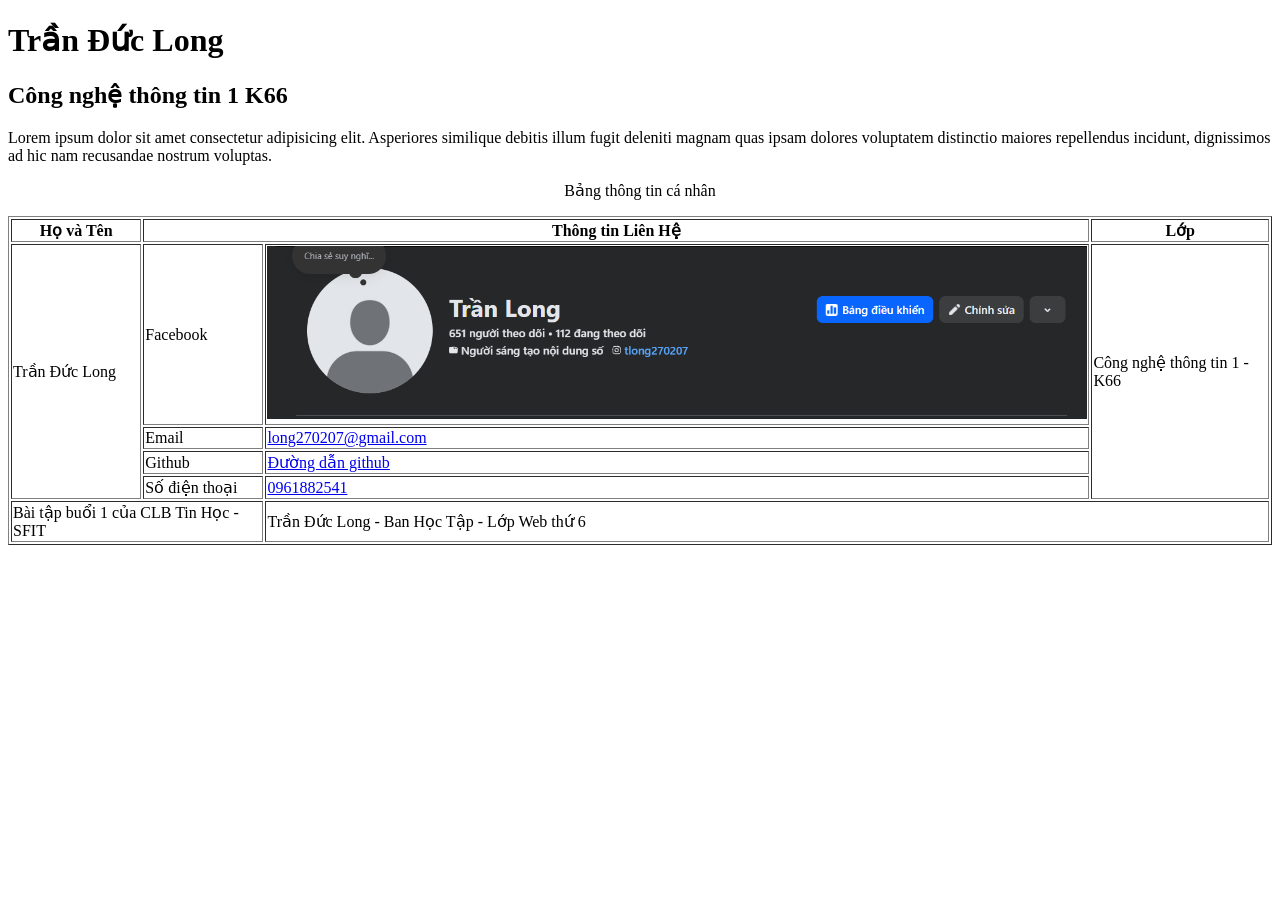
<file: Buoi1/index.html>
<!DOCTYPE html>
<html lang="en">
<head>
    <meta charset="UTF-8">
    <meta name="viewport" content="width=device-width, initial-scale=1.0">
    <meta name = "description" content="Trần Đức Long_251230910_CNTT1-K66">
    <meta name="robots" content="Trần Đức Long"> 
    <meta name="author" content="Trần Đức Long">
    <title>Trần Đức Long_251230910_CNTT1-K66</title>
</head>
<body>
    <h1>Trần Đức Long</h1>
    <h2>Công nghệ thông tin 1 K66</h2>
    <p> Lorem ipsum dolor sit amet consectetur adipisicing elit.
        Asperiores similique debitis illum fugit deleniti magnam quas ipsam dolores voluptatem distinctio maiores repellendus incidunt, 
        dignissimos ad hic nam recusandae nostrum voluptas.</p>
    <p align="center">Bảng thông tin cá nhân</p>
    <table border="1">
        <thead >
            <tr>
                <th>Họ và Tên</th>
                <th colspan="2">Thông tin Liên Hệ</th>
                <th>Lớp</th>
            </tr>
        </thead>
        <tbody>
            <tr>
                <td rowspan="4">Trần Đức Long</td>
                <td>Facebook</td>
                <td><img src="avtfb.png" alt = "facebook" width = 820></td>
                <td rowspan="4">Công nghệ thông tin 1 - K66</td>
            </tr>
            <tr>
                <td>Email</td>
                <td><a href="mailto:long270207@gmail.com">long270207@gmail.com</a></td>
            </tr>
            <tr>
                <td>Github</td>
                <td><a href="mailto: https://github.com/long270207/TranDucLong-webT6">Đường dẫn github</a></td>
            </tr>
            <tr>
                <td>Số điện thoại</td>
                <td><a href="tel:+84961882541">0961882541</a></td>
            </tr>
            <tr>
                <td colspan="2">Bài tập buổi 1 của CLB Tin Học - SFIT</td>
                <td colspan="2">Trần Đức Long - Ban Học Tập - Lớp Web thứ 6</td>
            </tr>
        </tbody>
    </table>

</body>
</html>
</file>
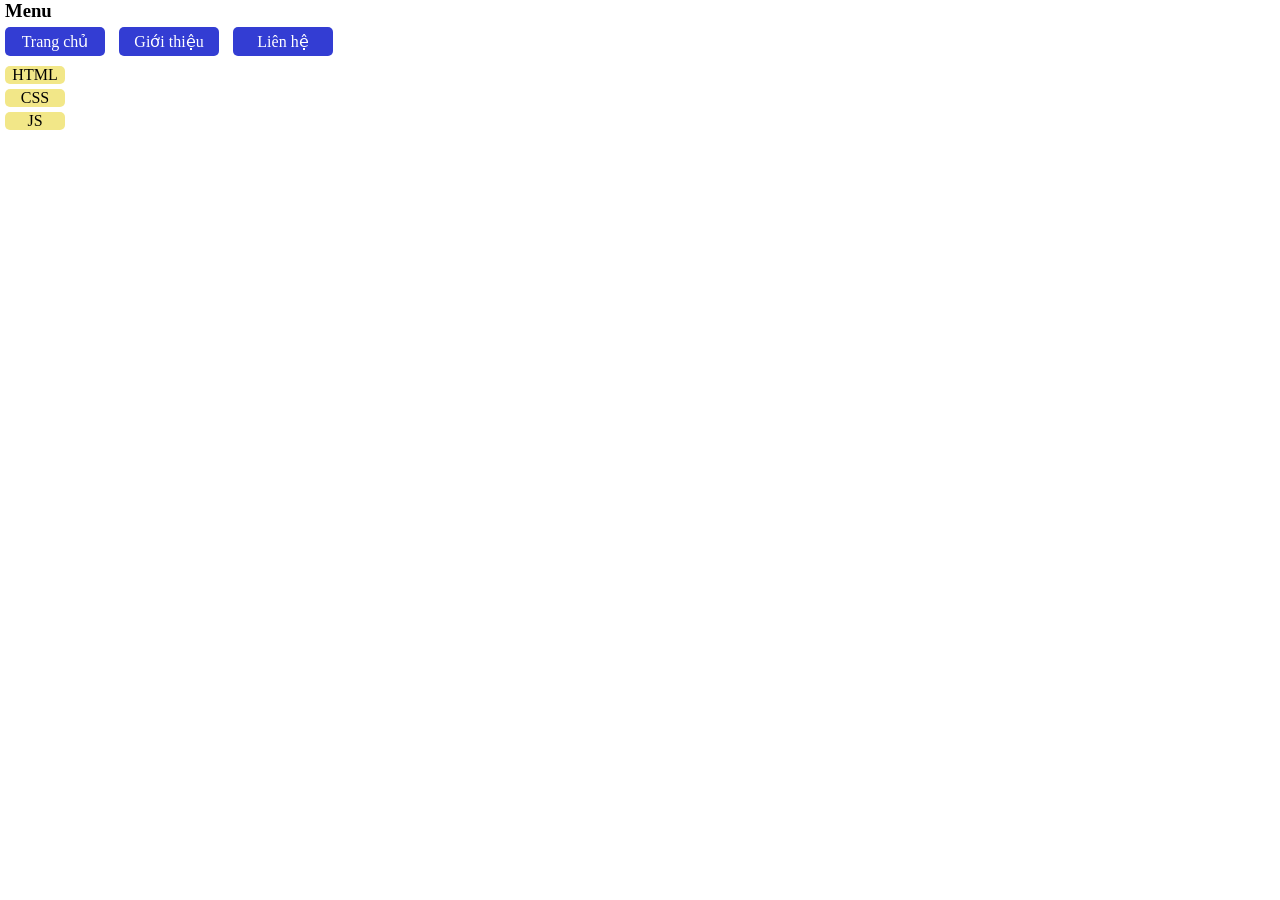
<file: baitaphtmlcss/bai1/index.html>
<!DOCTYPE html>
<html lang="vi">
<head>
  <meta charset="UTF-8">
  <meta name="viewport" content="width=device-width, initial-scale=1.0">
  <title>Bài tập</title>
  <link rel="stylesheet" href="style.css">
</head>
<body>
<h3>Menu</h3>
<a href="#">Trang chủ</a>
<a href="#">Giới thiệu</a>
<a href="#">Liên hệ</a>
<p class="note">Ghi chú này phải bị ẩn</p>
<div class="tags">
  <span class="tag">HTML</span>
  <span class="tag">CSS</span>
  <span class="tag">JS</span>
</div>
</body>
</html>
</file>
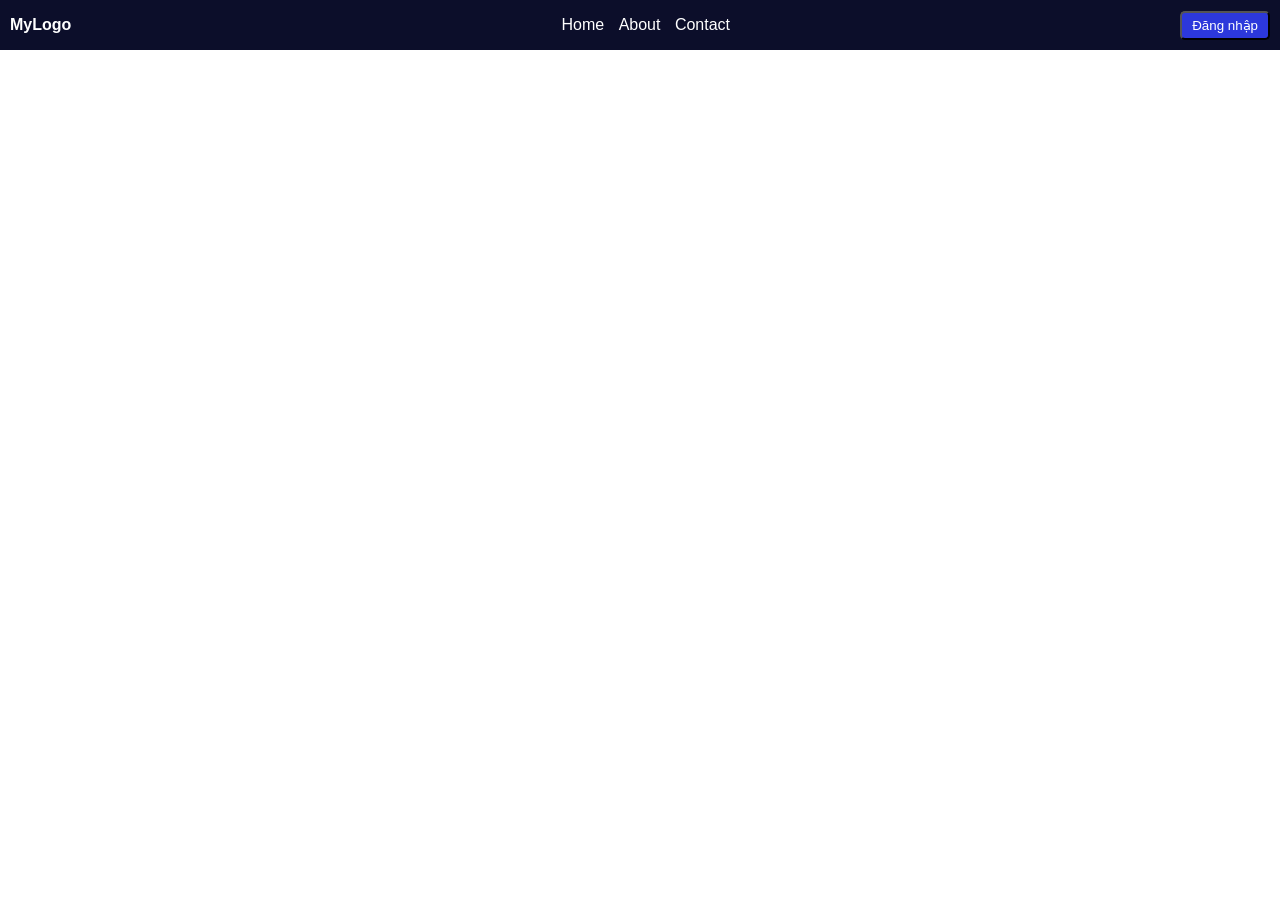
<file: baitaphtmlcss/bai2/index.html>
<!DOCTYPE html>
<html lang="vi">
<head>
  <meta charset="UTF-8">
  <meta name="viewport" content="width=device-width, initial-scale=1.0">
  <title>Bài tập</title>
  <link rel="stylesheet" href="style.css">
</head>
<body>
<nav class="navbar">
  <div class="logo">MyLogo</div>
  <ul class="menu">
    <li>Home</li>
    <li>About</li>
    <li>Contact</li>
  </ul>
  <button>Đăng nhập</button>
</nav>
</body>
</html>
</file>
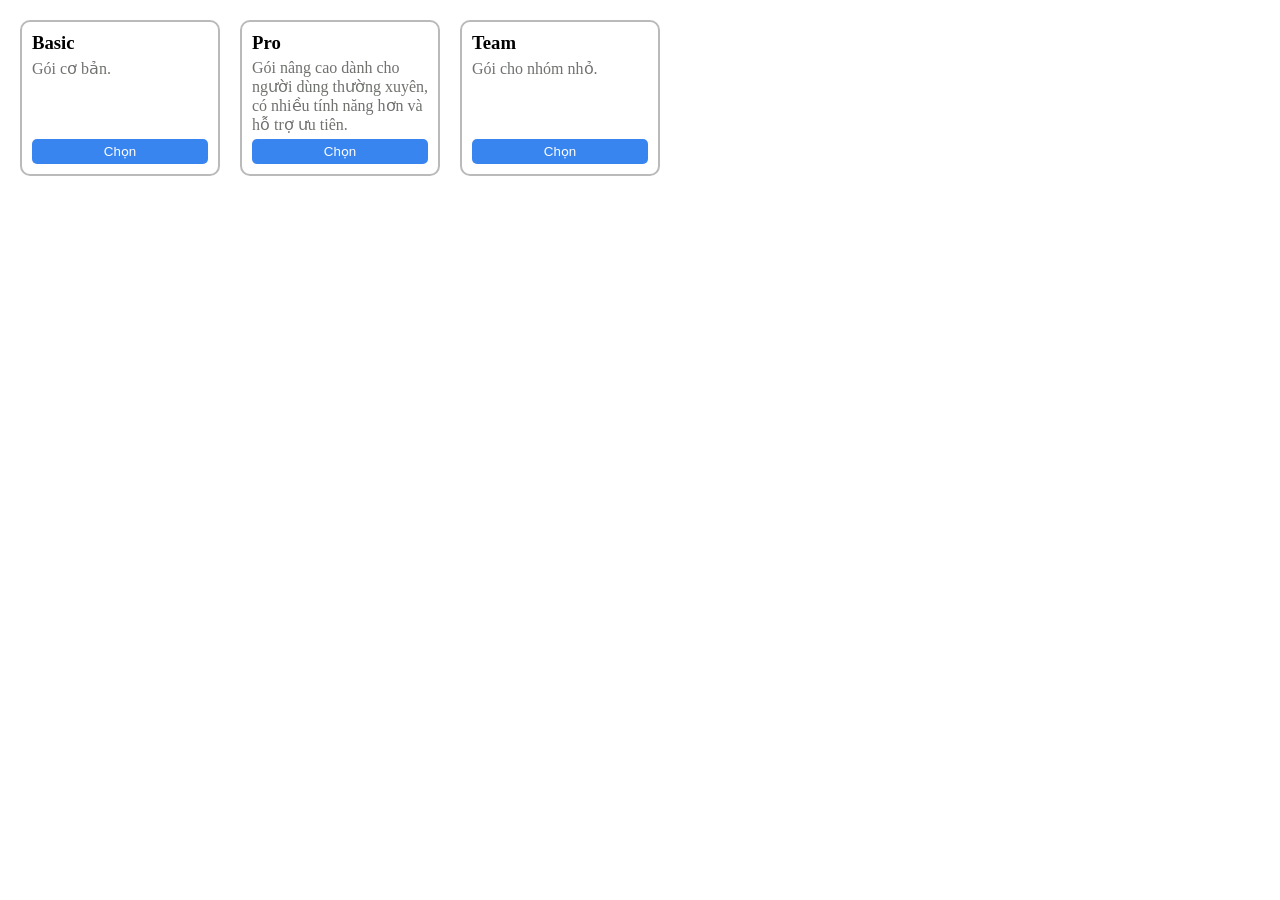
<file: baitaphtmlcss/bai3/index.html>
<!DOCTYPE html>
<html lang="vi">
<head>
  <meta charset="UTF-8">
  <meta name="viewport" content="width=device-width, initial-scale=1.0">
  <title>Bài tập</title>
  <link rel="stylesheet" href="style.css">
</head>
<body>
<div class="cards">
  <div class="card">
    <h3>Basic</h3>
    <p>Gói cơ bản.</p>
    <button>Chọn</button>
  </div>
  <div class="card">
    <h3>Pro</h3>
    <p>Gói nâng cao dành cho người dùng thường xuyên, có nhiều tính năng hơn và hỗ trợ ưu tiên.</p>
    <button>Chọn</button>
  </div>
  <div class="card">
    <h3>Team</h3>
    <p>Gói cho nhóm nhỏ.</p>
    <button>Chọn</button>
  </div>
</div>
</body>
</html>
</file>
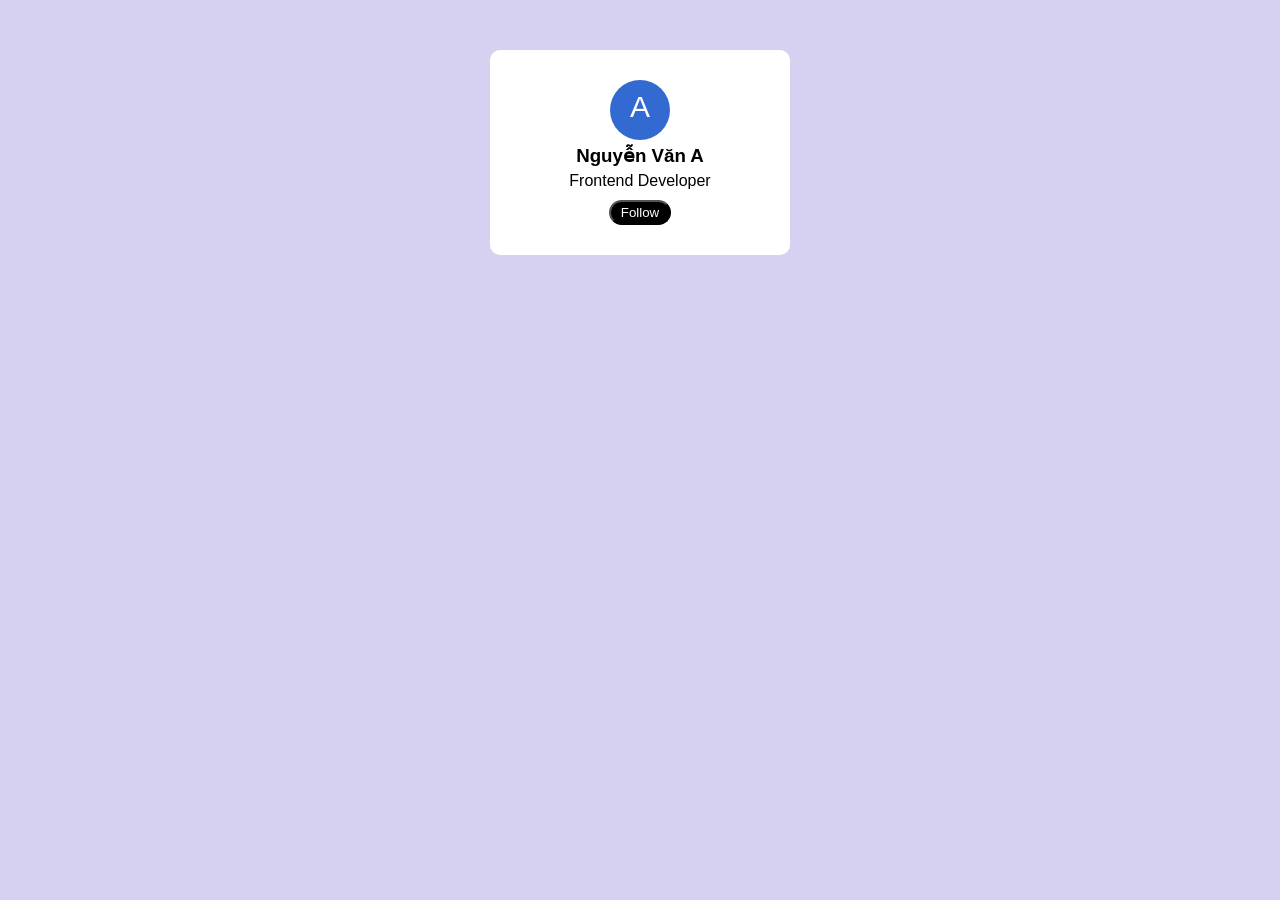
<file: baitaphtmlcss/bai4/index.html>
<!DOCTYPE html>
<html lang="vi">
<head>
  <meta charset="UTF-8">
  <meta name="viewport" content="width=device-width, initial-scale=1.0">
  <title>Bài tập</title>
  <link rel="stylesheet" href="style.css">
</head>
<body>
<div class="wrap">
  <div class="profile">
    <div class="avatar">A</div>
    <h3>Nguyễn Văn A</h3>
    <p>Frontend Developer</p>
    <button>Follow</button>
  </div>
</div>
</body>
</html>
</file>
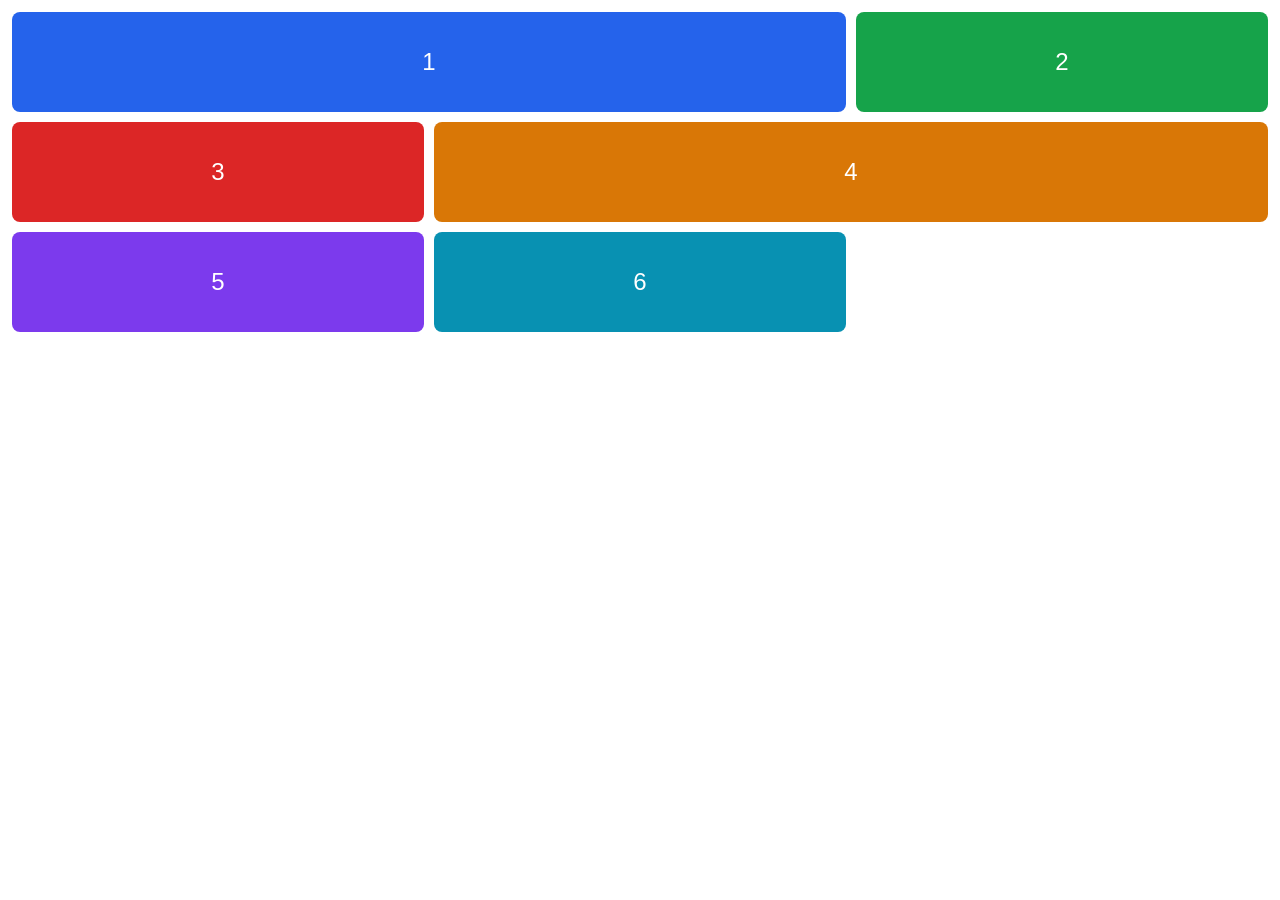
<file: baitaphtmlcss/bai5/index.html>
<!DOCTYPE html>
<html lang="vi">
<head>
  <meta charset="UTF-8">
  <meta name="viewport" content="width=device-width, initial-scale=1.0">
  <title>Bài tập</title>
  <link rel="stylesheet" href="style.css">
</head>
<body>
<div class="gallery">
  <div class="item i1">1</div>
  <div class="item i2">2</div>
  <div class="item i3">3</div>
  <div class="item i4">4</div>
  <div class="item i5">5</div>
  <div class="item i6">6</div>
</div>
</body>
</html>
</file>
<file: baitaphtmlcss/bai1/style.css>
* {
    box-sizing: border-box;
    margin: 0
}

h3{
    margin-left: 5px;
}

a{
    display: inline-block;
    width: 100px;
    padding: 5px;
    color: white;
    text-align: center;
    text-decoration: none;
    background-color: #333dd3;
    border-radius: 5px;
    margin:5px;
}

.note{
    display: none;
}

.tag{
    display: block;
    background-color: #f2e788;
    padding: 0 5px;
    width: 60px;
    text-align: center;
    border-radius: 5px;
    margin:5px;
}
</file>
<file: baitaphtmlcss/bai2/style.css>
* {
    box-sizing: border-box;
    margin: 0
}

nav{
    background-color: #0c0e2a;
    color: #fff;
    height: 50px;
    display: flex;
    align-items: center;
    font-family: sans-serif;
}

.logo{
    font-weight: bold;
    margin-left: 10px;
}

ul{
    text-align: center;
    margin: auto;
}

button{
    margin-right: 10px;
    background-color: #2c38db;
    border-radius: 5px;
    color: #fff;
    padding: 5px 10px;
}

li{
    display: inline-block;
    padding: 5px;
}
</file>
<file: baitaphtmlcss/bai3/style.css>
* {
    box-sizing: border-box;
    margin: 0
}

.cards{
    display: flex;
    margin: 10px;
}

.card{
    border: 2px solid #bababa;
    border-radius: 10px;
    width: 200px;
    padding: 10px;
    margin: 10px;
    display: flex;
    flex-direction: column;
}

p{
    margin: 5px 0;
    color: #6f726d;
}

button{
    text-align: center;
    color: white;
    background-color: #3885f0;
    border-radius: 5px;
    padding: 5px;
    width: 100%;
    border: none;   
    margin-top: auto;
}
</file>
<file: baitaphtmlcss/bai4/style.css>
* {
    box-sizing: border-box;
    margin: 0
}

body{
    background-color: #d6d0f1;
    font-family: sans-serif;
}

.wrap{
    margin: 50px auto;
    background-color: white;
    width: 300px;
    padding: 30px;
    border-radius: 10px;
}

.profile{
    display: block;
    text-align: center;
}

.avatar{
    font-size: 30px;
    color: white;
    text-align: center;
    background-color: #326ad1;
    width: 60px;
    height: 60px;
    border-radius: 100%;
    padding: 10px;
    margin: 0 auto;
}

p, h3{
    margin: 5px;
}

button{
    background-color: black;
    color: white;
    padding: 3px 10px;
    border-radius: 20px;
    margin-top: 5px;
}
</file>
<file: baitaphtmlcss/bai5/style.css>
* {
    box-sizing: border-box;
    margin: 0
}

body {
    font-family: sans-serif;
    padding: 12px
}

.gallery {
    display: grid;
    grid-template-columns: repeat(3, 1fr);
    gap: 10px
}

.item {
    height: 100px;
    display: flex;
    justify-content: center;
    align-items: center;
    color: #fff;
    font-size: 24px;
    border-radius: 8px
}

.i1 {
    grid-column: span 2;
    background: #2563eb
}

.i2 {
    background: #16a34a
}

.i3 {
    background: #dc2626
}

.i4 {
    grid-column: span 2;
    background: #d97706
}

.i5 {
    background: #7c3aed
}

.i6 {
    background: #0891b2
}
</file>
